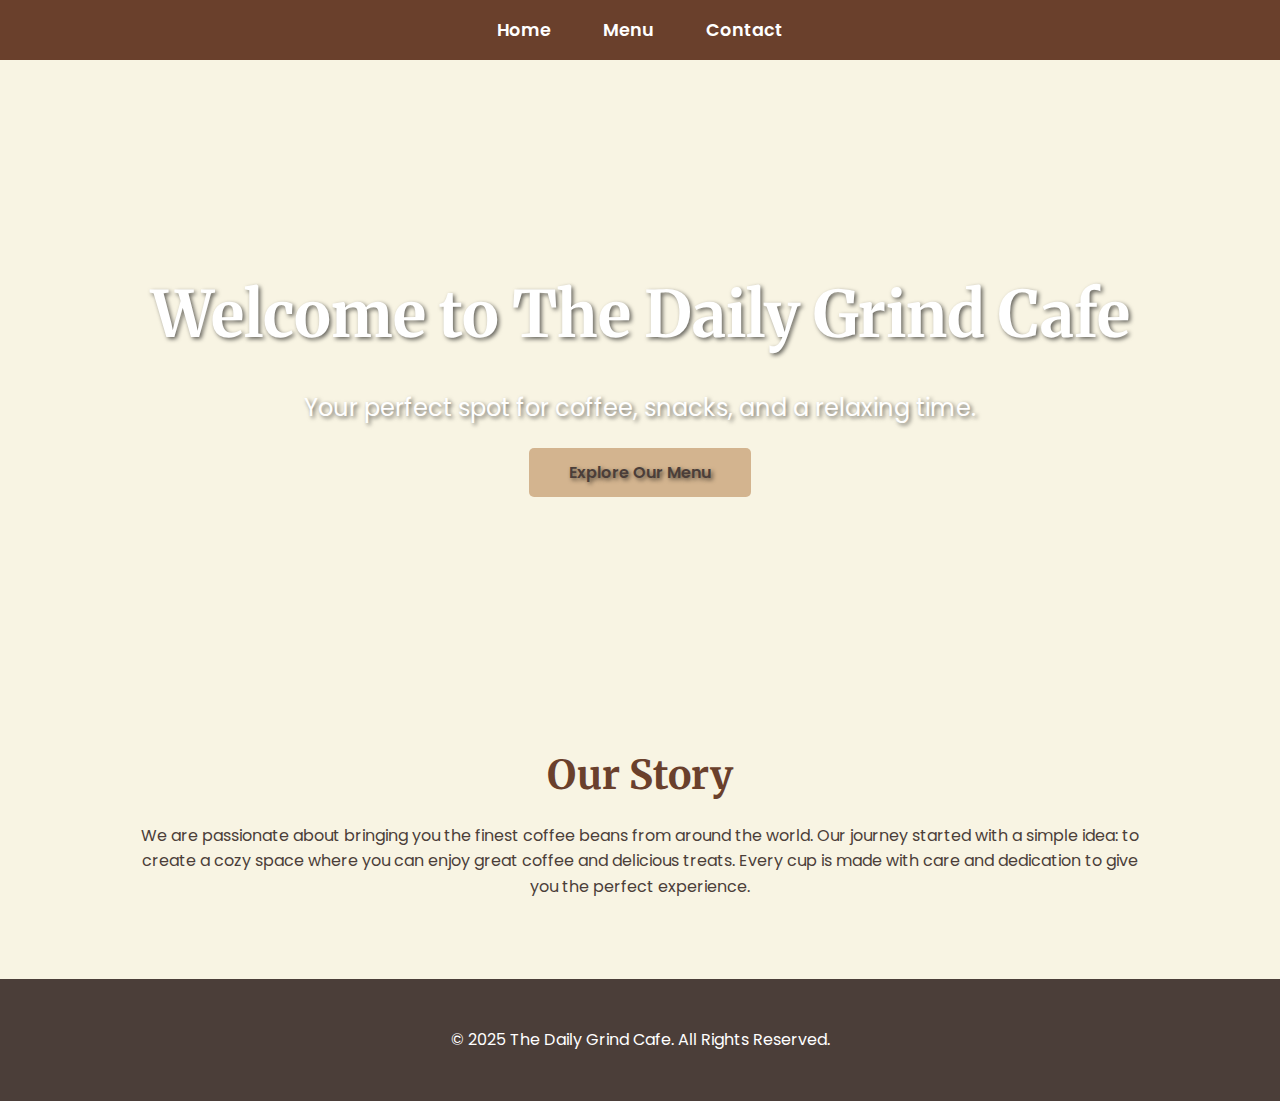
<file: index.html>
<!DOCTYPE html>
<html lang="en">
<head>
    <meta charset="UTF-8">
    <meta name="viewport" content="width=device-width, initial-scale=1.0">
    <title>The Daily Grind Cafe</title>
    <link rel="stylesheet" href="style.css">
    <link href="https://fonts.googleapis.com/css2?family=Merriweather:wght@400;700&family=Poppins:wght@400;600&display=swap" rel="stylesheet">
</head>
<body>

    <header class="header">
        <nav>
            <a href="index.html">Home</a>
            <a href="menu.html">Menu</a>
            <a href="contact.html">Contact</a>
        </nav>
    </header>

    <main>
        <section class="hero-section">
            <h1>Welcome to The Daily Grind Cafe</h1>
            <p>Your perfect spot for coffee, snacks, and a relaxing time.</p>
            <a href="menu.html" class="button">Explore Our Menu</a>
        </section>

        <section class="about-section">
            <div class="container">
                <h2>Our Story</h2>
                <p>We are passionate about bringing you the finest coffee beans from around the world. Our journey started with a simple idea: to create a cozy space where you can enjoy great coffee and delicious treats. Every cup is made with care and dedication to give you the perfect experience.</p>
            </div>
        </section>
    </main>

    <footer class="footer">
        <div class="container">
            <p>&copy; 2025 The Daily Grind Cafe. All Rights Reserved.</p>
        </div>
    </footer>

</body>
</html>
</file>
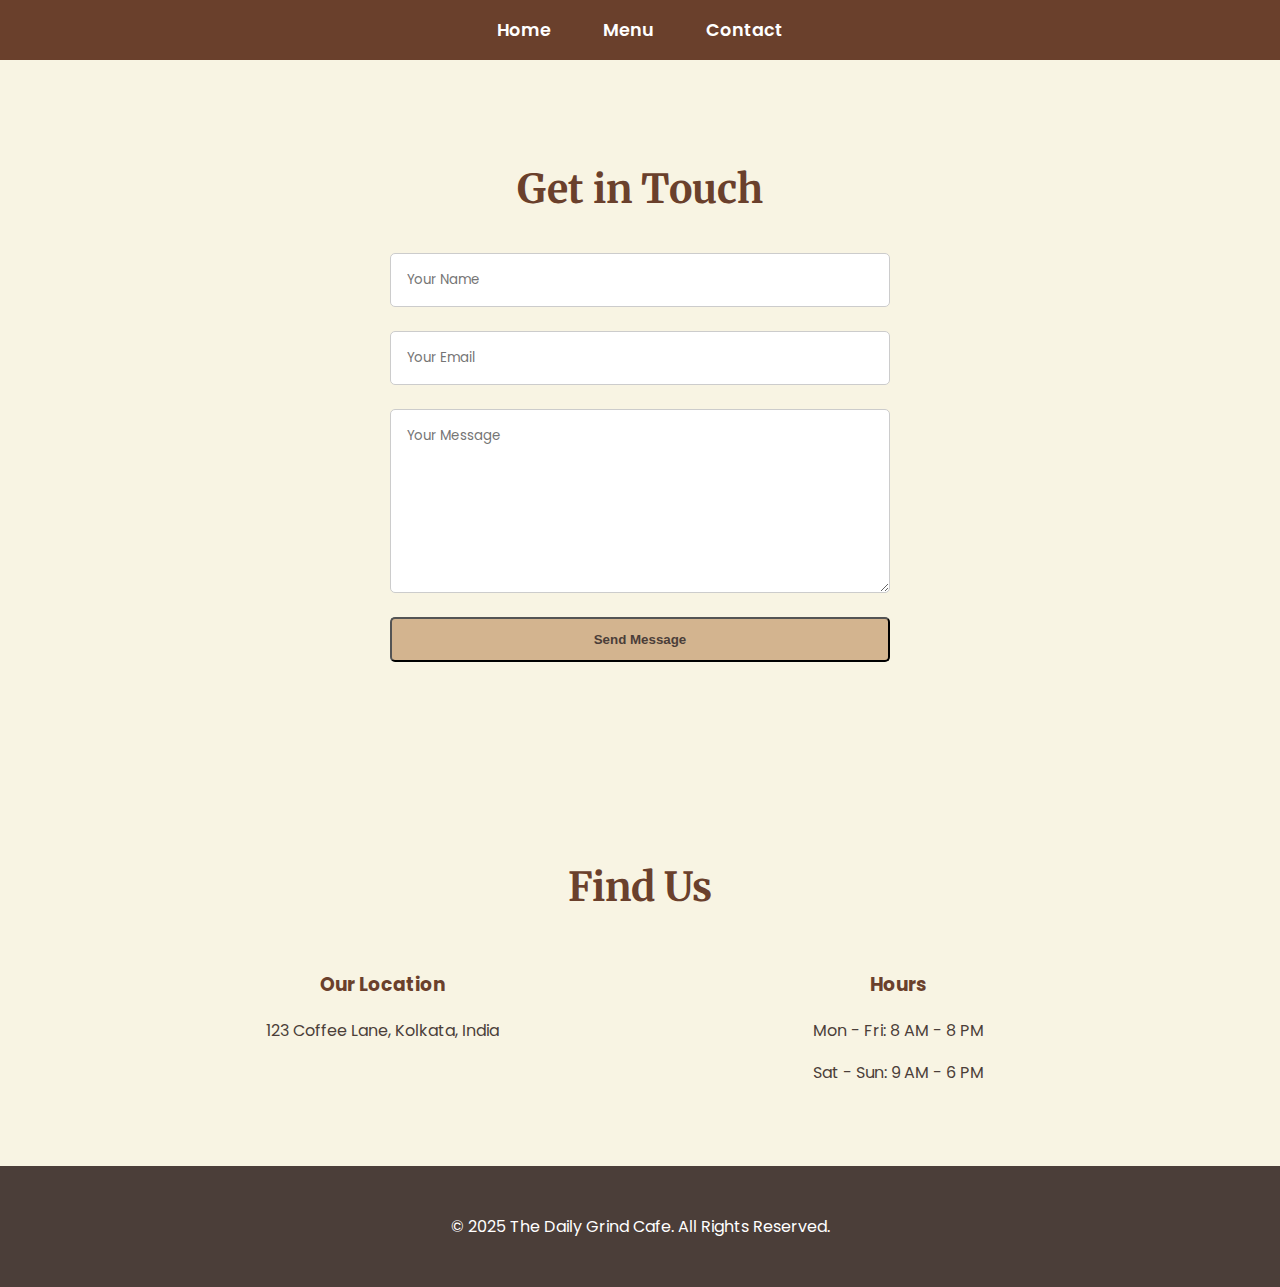
<file: contact.html>
<!DOCTYPE html>
<html lang="en">
<head>
    <meta charset="UTF-8">
    <meta name="viewport" content="width=device-width, initial-scale=1.0">
    <title>Contact - The Daily Grind Cafe</title>
    <link rel="stylesheet" href="style.css">
    <link href="https://fonts.googleapis.com/css2?family=Merriweather:wght@400;700&family=Poppins:wght@400;600&display=swap" rel="stylesheet">
</head>
<body>

    <header class="header">
        <nav>
            <a href="index.html">Home</a>
            <a href="menu.html">Menu</a>
            <a href="contact.html">Contact</a>
        </nav>
    </header>

    <main>
        <section class="contact-section">
            <div class="container">
                <h2>Get in Touch</h2>
                <form action="#" method="POST" class="contact-form">
                    <input type="text" name="name" placeholder="Your Name" required>
                    <input type="email" name="email" placeholder="Your Email" required>
                    <textarea name="message" placeholder="Your Message" required></textarea>
                    <button type="submit" class="button">Send Message</button>
                </form>
            </div>
        </section>

        <section class="info-section">
            <div class="container">
                <h2>Find Us</h2>
                <div class="info-grid">
                    <div>
                        <h3>Our Location</h3>
                        <p>123 Coffee Lane, Kolkata, India</p>
                    </div>
                    <div>
                        <h3>Hours</h3>
                        <p>Mon - Fri: 8 AM - 8 PM</p>
                        <p>Sat - Sun: 9 AM - 6 PM</p>
                    </div>
                </div>
            </div>
        </section>
    </main>

    <footer class="footer">
        <div class="container">
            <p>&copy; 2025 The Daily Grind Cafe. All Rights Reserved.</p>
        </div>
    </footer>

</body>
</html>
</file>
<file: style.css>
/* General Body and Fonts */
body {
    font-family: 'Poppins', sans-serif;
    background-color: #f8f4e3; /* Light, warm background */
    color: #4b3e39; /* Dark brown text */
    margin: 0;
    padding: 0;
    line-height: 1.6;
}

.container {
    max-width: 1000px;
    margin: 0 auto;
    padding: 0 2rem;
}

/* Header and Navigation */
.header {
    background-color: #6a402c; /* Dark coffee color */
    padding: 1rem 0;
    text-align: center;
}

.header nav a {
    color: #fff;
    text-decoration: none;
    font-weight: 600;
    font-size: 1.1rem;
    margin: 0 1.5rem;
    transition: color 0.3s ease;
}

.header nav a:hover {
    color: #d3b48f; /* Lighter beige color for hover */
}

/* Hero Section */
.hero-section {
    background: url('https://via.placeholder.com/1500x800.png?text=Coffee+Shop+Interior') no-repeat center center/cover;
    color: #fff;
    text-shadow: 2px 2px 4px rgba(0,0,0,0.6);
    padding: 10rem 0;
    text-align: center;
}

.hero-section h1 {
    font-family: 'Merriweather', serif;
    font-size: 4rem;
    margin-bottom: 1rem;
}

.hero-section p {
    font-size: 1.5rem;
    margin-bottom: 2rem;
}

.button {
    background-color: #d3b48f;
    color: #4b3e39;
    padding: 0.8rem 2.5rem;
    border-radius: 5px;
    text-decoration: none;
    font-weight: 600;
    transition: background-color 0.3s ease;
}

.button:hover {
    background-color: #c0a37e;
}

/* General Section Styling */
.about-section, .menu-section, .contact-section, .info-section {
    padding: 4rem 0;
    text-align: center;
}

h2 {
    font-family: 'Merriweather', serif;
    font-size: 2.5rem;
    color: #6a402c;
    margin-bottom: 1rem;
}

/* Menu Grid */
.menu-grid {
    display: grid;
    grid-template-columns: repeat(auto-fit, minmax(280px, 1fr));
    gap: 2rem;
    margin-top: 2rem;
}

.menu-item {
    background-color: #fff;
    border-radius: 10px;
    box-shadow: 0 4px 10px rgba(0, 0, 0, 0.1);
    padding: 1.5rem;
    text-align: center;
}

.menu-item img {
    width: 100%;
    max-width: 250px;
    height: auto;
    border-radius: 8px;
    margin-bottom: 1rem;
}

.menu-item h3 {
    color: #6a402c;
    margin-bottom: 0.5rem;
}

/* Contact Form */
.contact-form {
    max-width: 500px;
    margin: 2rem auto;
    display: flex;
    flex-direction: column;
    gap: 1.5rem;
}

.contact-form input,
.contact-form textarea {
    padding: 1rem;
    border: 1px solid #ccc;
    border-radius: 5px;
    font-family: 'Poppins', sans-serif;
}

.contact-form textarea {
    height: 150px;
}

/* Info Grid */
.info-grid {
    display: grid;
    grid-template-columns: repeat(auto-fit, minmax(250px, 1fr));
    gap: 2rem;
    margin-top: 2rem;
}

.info-grid h3 {
    color: #6a402c;
}

/* Footer */
.footer {
    background-color: #4b3e39;
    color: #fff;
    padding: 2rem 0;
    text-align: center;
}
</file>
